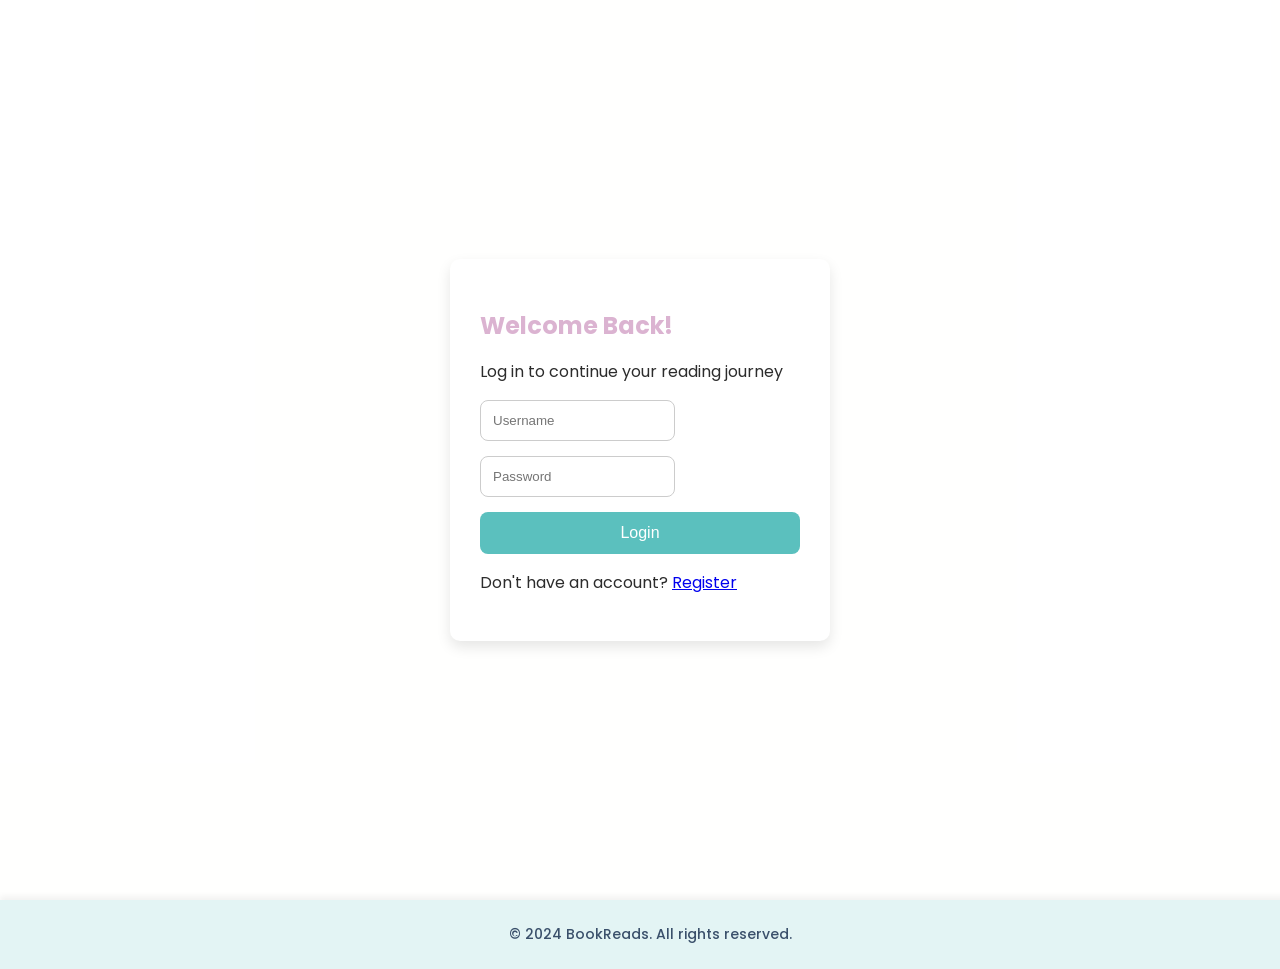
<file: index.html>
<!DOCTYPE html>
<html lang="en">
<head>
    <meta charset="UTF-8">
    <meta name="viewport" content="width=device-width, initial-scale=1.0">
    <title>BookReads - Login</title>
    <link rel="stylesheet" href="style.css">
    <link href="https://fonts.googleapis.com/css2?family=Poppins:wght@300;400;700&display=swap" rel="stylesheet">
</head>
<body>
    <!-- Login Page -->
    <section id="loginSection" class="auth-section">
        <div class="auth-container">
            <h2>Welcome Back!</h2>
            <p>Log in to continue your reading journey</p>
            <form id="loginForm">
                <input type="text" placeholder="Username" id="loginUsername" required>
                <input type="password" placeholder="Password" id="loginPassword" required>
                <button type="submit" class="login-btn">Login</button>
            </form>
            <p>Don't have an account? <a href="#" id="showRegister">Register</a></p>
        </div>
    </section>

    <!-- Registration Page -->
    <section id="registerSection" class="auth-section hidden">
        <div class="auth-container">
            <h2>Create Account</h2>
            <form id="registerForm">
                <input type="text" placeholder="Username" id="regUsername" required>
                <input type="email" placeholder="Email" id="regEmail" required>
                <input type="password" placeholder="Password" id="regPassword" required>
                <button type="submit" class="register-btn">Register</button>
            </form>
            <p>Already have an account? <a href="#" id="showLogin">Login</a></p>
        </div>
    </section>

    <footer>
        <p>&copy; 2024 BookReads. All rights reserved.</p>
    </footer>

    <script src="script.js"></script>
</body>
</html>
</file>
<file: style.css>
body {
    font-family: 'Poppins', sans-serif;
    background: #FAF9F6; /* light cream */

    margin: 0;
    padding: 0;
    color: #2C2C2C; /* dark gray */
}

header {
    background-color: #E3F4F4; /* soft teal */
    padding: 20px;
    color: #2C2C2C;
    display: flex;
    justify-content: space-between;
    align-items: center;
    box-shadow: 0 4px 6px rgba(0,0,0,0.05);
}
nav {
    display: flex;
    justify-content: space-between;
    align-items: center;
    gap: 15px;
    font-size: 18px;
    font-weight: 500;   
}
.logo {
    font-size: 28px;
    font-weight: bold;
    color: #3A506B; /* rich navy */
}
.search-bar {
    display: flex;
    align-items: center;
}

.search-bar input {
    border: 1px solid #ccc;
    border-radius: 8px;
    padding: 10px;
    margin-right: 8px;
}

.search-bar button {
    background-color: #FFA500; /* muted orange */
    border: none;
    padding: 10px 15px;
    border-radius: 8px;
    color: white;
    cursor: pointer;
}

.reading-challenge,
.currently-reading,
.recommendations {
    margin: 30px auto;
    background-color: white;
    max-width: 900px;
    padding: 30px;
    border-radius: 12px;
    box-shadow: 0 4px 12px rgba(0,0,0,0.07);
    animation: fadeIn 1s ease-in;
    position: relative;
}
.reading-challenge::before,
.currently-reading::before,
.recommendations::before {
    content: "";
    background-image: url('path-to-doodle.gif'); /* Add a fun doodle or gif */
    background-size: 40px 40px;
    position: absolute;
    top: -20px;
    left: -20px;
    width: 40px;
    height: 40px;
}


h1, h2 {
    color: #3A506B;
    margin-bottom: 20px;
}

.auth-section {
    display: flex;
    justify-content: center;
    align-items: center;
    height: 100vh;
    background: rgba(255, 255, 255, 0.95);
}

.auth-container {
    background: #ffffff;
    padding: 30px;
    border-radius: 10px;
    box-shadow: 0 6px 14px rgba(0, 0, 0, 0.1);
    width: 320px;
}

.hidden {
    display: none;
}
h2 {
    color: #DBB3D1; /* Light purple pastel for headings */
    margin-bottom: 10px;
}
form input {
    border: 1px solid #ccc;
    border-radius: 8px;
    padding: 12px;
    margin-bottom: 15px;
    transition: border-color 0.3s ease, box-shadow 0.3s ease;
}
button {
    background-color: #5BC0BE; /* calming blue-green */
    color: white;
    padding: 12px;
    width: 100%;
    border: none;
    border-radius: 8px;
    font-size: 16px;
    cursor: pointer;
    transition: background-color 0.3s ease;
}
button:hover {
    background-color: #3A9A9E; /* darker blue-green */
        box-shadow: 0 4px 8px rgba(0, 0, 0, 0.1);  
}

.book-list {
    display: flex;
    flex-wrap: wrap;
    justify-content: center;
    gap: 20px;
}

.book-card {
    background: #ffffff;
    padding: 20px;
    width: 180px;
    border-radius: 12px;
    box-shadow: 0 4px 10px rgba(0, 0, 0, 0.08);
    text-align: center;
    transition: transform 0.2s ease;
}

.book-card:hover {
    transform: translateY(-5px);
}

footer {
    text-align: center;
    padding: 10px;
    position: relative;
    bottom: 0;
    width: 100%;  
    background-color:#E3F4F4; /* soft teal */
    color:#3A506B; /* rich navy */
    font-size: 14px;
    font-weight: 500;
    box-shadow: 0 -4px 6px rgba(0,0,0,0.05);    
    }
/* Animations */
@keyframes fadeIn {
    from {
        opacity: 0;
        transform: translateY(20px);
    }
    to {
        opacity: 1;
        transform: translateY(0);
    }
}
</file>
